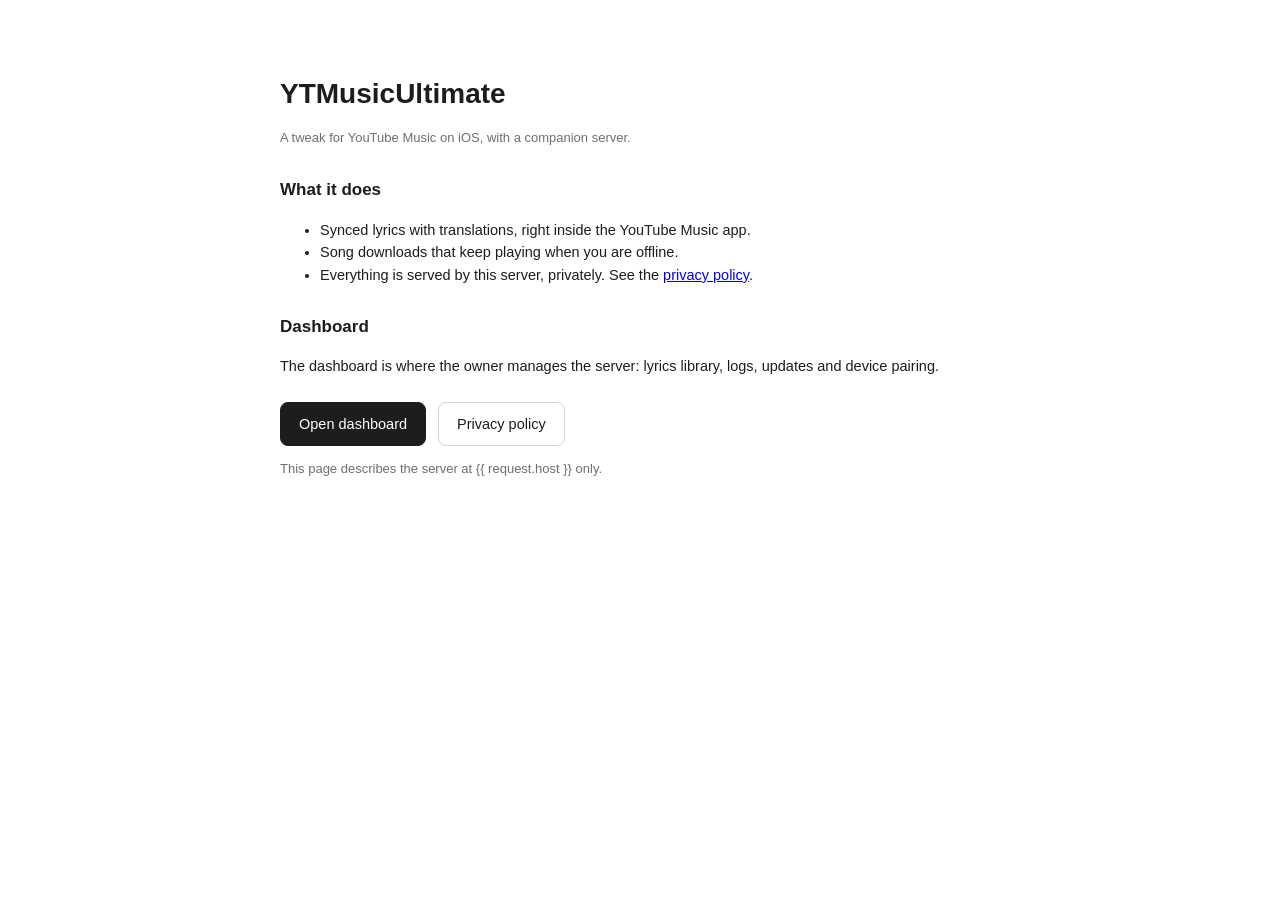
<file: templates/landing.html>
<!DOCTYPE html>
<html lang="en">
<head>
  <meta charset="utf-8">
  <meta name="viewport" content="width=device-width, initial-scale=1">
  <title>YTMusicUltimate</title>
  <style>
    body { font-family: -apple-system, "Segoe UI", Roboto, sans-serif; max-width: 720px; margin: 0 auto; padding: 32px 20px 64px; color: #1d1d1f; line-height: 1.55; background: #fff; }
    h1 { font-size: 28px; margin: 40px 0 6px; }
    h2 { font-size: 17px; margin: 28px 0 8px; }
    p, li { font-size: 14.5px; }
    .muted { color: #6e6e73; font-size: 13px; }
    .btns { margin: 24px 0 8px; display: flex; gap: 12px; flex-wrap: wrap; }
    .btn { display: inline-block; padding: 10px 18px; border-radius: 8px; font-size: 14.5px; text-decoration: none; border: 1px solid #d2d2d7; color: #1d1d1f; }
    .btn.primary { background: #1d1d1f; border-color: #1d1d1f; color: #fff; }
  </style>
</head>
<body>
  <h1>YTMusicUltimate</h1>
  <p class="muted">A tweak for YouTube Music on iOS, with a companion server.</p>

  <h2>What it does</h2>
  <ul>
    <li>Synced lyrics with translations, right inside the YouTube Music app.</li>
    <li>Song downloads that keep playing when you are offline.</li>
    <li>Everything is served by this server, privately. See the <a href="/privacy">privacy policy</a>.</li>
  </ul>

  <h2>Dashboard</h2>
  <p>The dashboard is where the owner manages the server: lyrics library, logs, updates and device pairing.</p>
  <div class="btns">
    <a class="btn primary" href="/login">Open dashboard</a>
    <a class="btn" href="/privacy">Privacy policy</a>
  </div>

  <p class="muted">This page describes the server at {{ request.host }} only.</p>
</body>
</html>
</file>
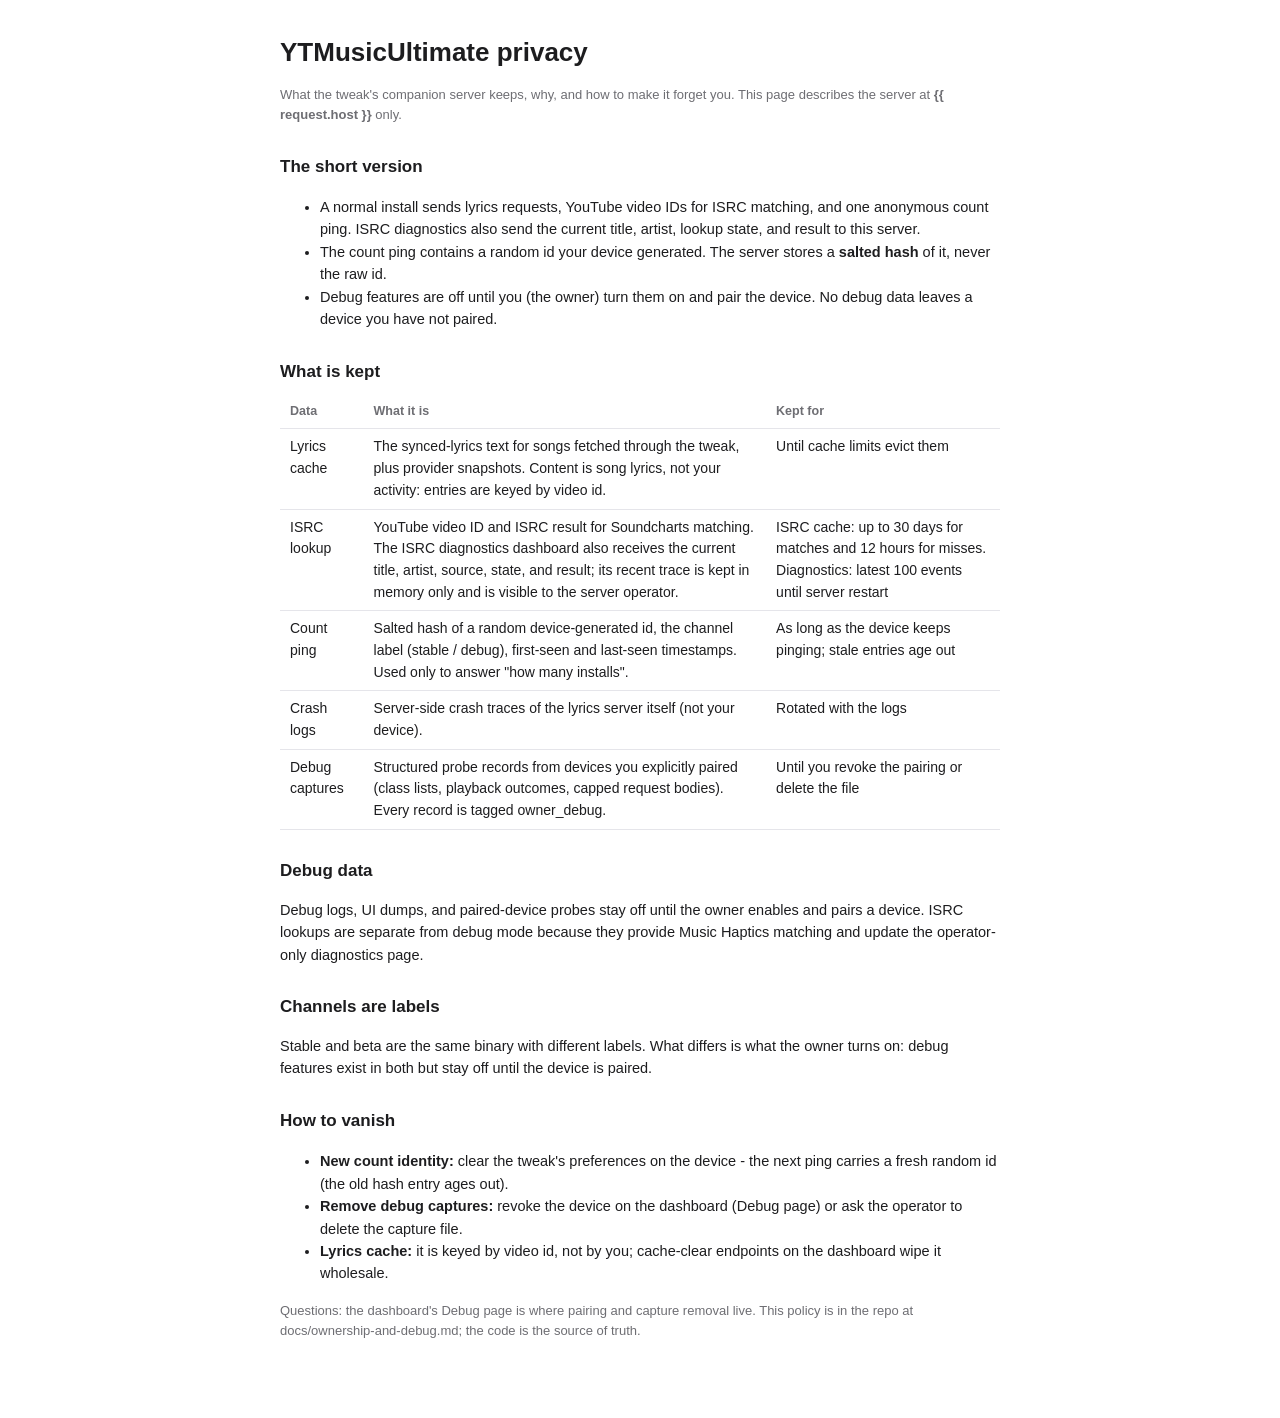
<file: templates/privacy.html>
<!DOCTYPE html>
<html lang="en">
<head>
<meta charset="utf-8">
<meta name="viewport" content="width=device-width, initial-scale=1">
<title>YTMusicUltimate - Privacy</title>
<style>
  body { font-family: -apple-system, "Segoe UI", Roboto, sans-serif; max-width: 720px; margin: 0 auto; padding: 32px 20px 64px; color: #1d1d1f; line-height: 1.55; background: #fff; }
  h1 { font-size: 26px; margin: 0 0 4px; }
  h2 { font-size: 17px; margin: 28px 0 8px; }
  p, li { font-size: 14.5px; }
  .muted { color: #6e6e73; font-size: 13px; }
  code { background: #f5f5f7; padding: 1px 5px; border-radius: 4px; font-size: 13px; }
  table { border-collapse: collapse; width: 100%; font-size: 14px; margin: 10px 0; }
  th, td { text-align: left; padding: 7px 10px; border-bottom: 1px solid #e5e5ea; vertical-align: top; }
  th { color: #6e6e73; font-weight: 600; font-size: 12.5px; }
</style>
</head>
<body>
  <h1>YTMusicUltimate privacy</h1>
  <p class="muted">What the tweak's companion server keeps, why, and how to make it forget you. This page describes the server at <b>{{ request.host }}</b> only.</p>

  <h2>The short version</h2>
  <ul>
    <li>A normal install sends lyrics requests, YouTube video IDs for ISRC matching, and one anonymous count ping. ISRC diagnostics also send the current title, artist, lookup state, and result to this server.</li>
    <li>The count ping contains a random id your device generated. The server stores a <b>salted hash</b> of it, never the raw id.</li>
    <li>Debug features are off until you (the owner) turn them on and pair the device. No debug data leaves a device you have not paired.</li>
  </ul>

  <h2>What is kept</h2>
  <table>
    <tr><th>Data</th><th>What it is</th><th>Kept for</th></tr>
    <tr><td>Lyrics cache</td><td>The synced-lyrics text for songs fetched through the tweak, plus provider snapshots. Content is song lyrics, not your activity: entries are keyed by video id.</td><td>Until cache limits evict them</td></tr>
    <tr><td>ISRC lookup</td><td>YouTube video ID and ISRC result for Soundcharts matching. The ISRC diagnostics dashboard also receives the current title, artist, source, state, and result; its recent trace is kept in memory only and is visible to the server operator.</td><td>ISRC cache: up to 30 days for matches and 12 hours for misses. Diagnostics: latest 100 events until server restart</td></tr>
    <tr><td>Count ping</td><td>Salted hash of a random device-generated id, the channel label (stable / debug), first-seen and last-seen timestamps. Used only to answer "how many installs".</td><td>As long as the device keeps pinging; stale entries age out</td></tr>
    <tr><td>Crash logs</td><td>Server-side crash traces of the lyrics server itself (not your device).</td><td>Rotated with the logs</td></tr>
    <tr><td>Debug captures</td><td>Structured probe records from devices you explicitly paired (class lists, playback outcomes, capped request bodies). Every record is tagged owner_debug.</td><td>Until you revoke the pairing or delete the file</td></tr>
  </table>

  <h2>Debug data</h2>
  <p>Debug logs, UI dumps, and paired-device probes stay off until the owner enables and pairs a device. ISRC lookups are separate from debug mode because they provide Music Haptics matching and update the operator-only diagnostics page.</p>

  <h2>Channels are labels</h2>
  <p>Stable and beta are the same binary with different labels. What differs is what the owner turns on: debug features exist in both but stay off until the device is paired.</p>

  <h2>How to vanish</h2>
  <ul>
    <li><b>New count identity:</b> clear the tweak's preferences on the device - the next ping carries a fresh random id (the old hash entry ages out).</li>
    <li><b>Remove debug captures:</b> revoke the device on the dashboard (Debug page) or ask the operator to delete the capture file.</li>
    <li><b>Lyrics cache:</b> it is keyed by video id, not by you; cache-clear endpoints on the dashboard wipe it wholesale.</li>
  </ul>

  <p class="muted">Questions: the dashboard's Debug page is where pairing and capture removal live. This policy is in the repo at docs/ownership-and-debug.md; the code is the source of truth.</p>
</body>
</html>
</file>
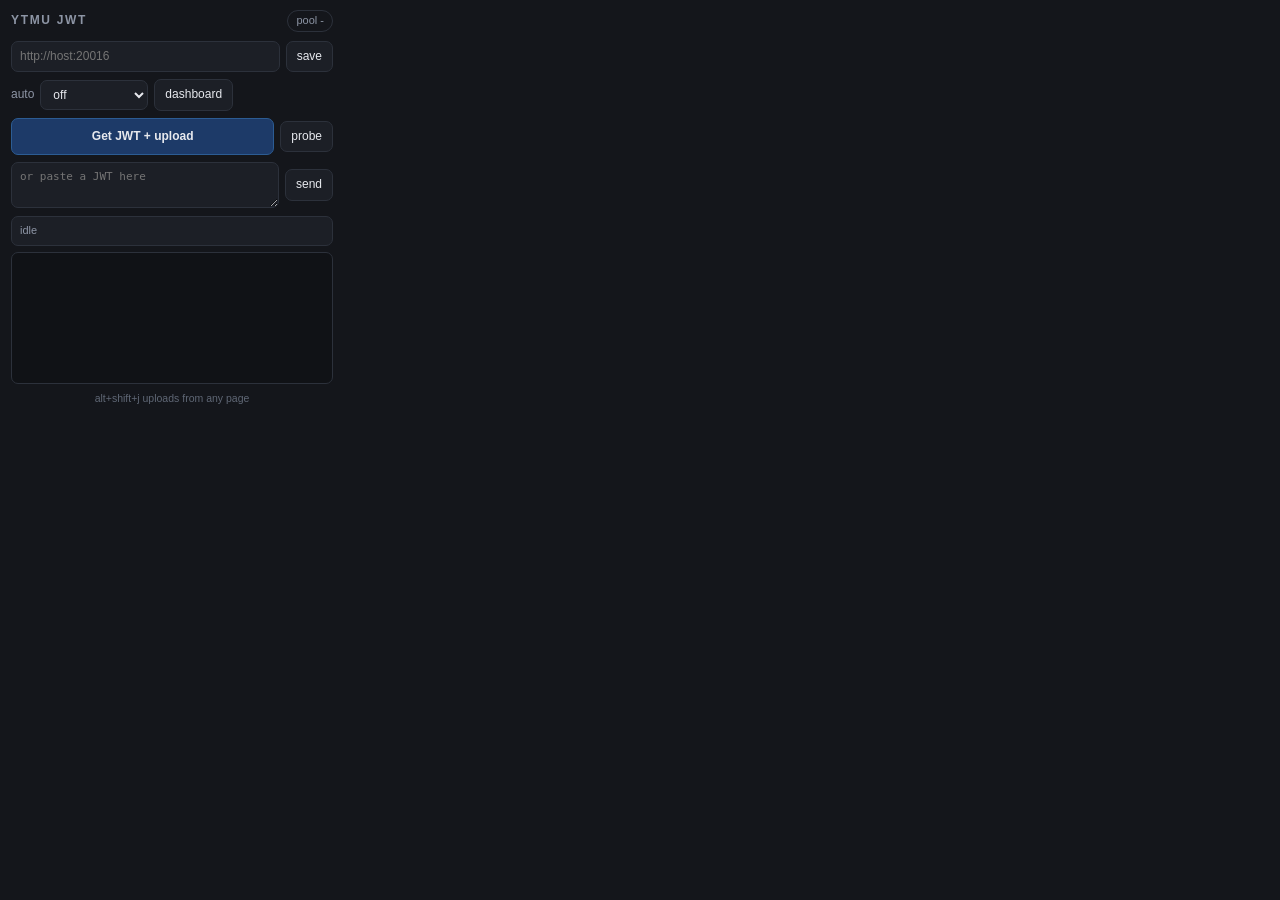
<file: tools/jwt-uploader/popup.html>
<!doctype html>
<html lang="en">
<head>
<meta charset="utf-8">
<title>YTMU JWT</title>
<link rel="stylesheet" href="popup.css">
</head>
<body>
  <header>
    <h1>YTMU JWT</h1>
    <span id="chip" class="chip" title="tokens in the server pool">pool -</span>
  </header>

  <div class="row">
    <input id="server" type="text" spellcheck="false" autocomplete="off" placeholder="http://host:20016">
    <button id="save" class="ghost" title="Save the server url">save</button>
  </div>

  <div class="row">
    <label for="auto" class="lbl">auto</label>
    <select id="auto">
      <option value="0">off</option>
      <option value="15">every 15 min</option>
      <option value="30">every 30 min</option>
      <option value="60">every hour</option>
      <option value="180">every 3 h</option>
    </select>
    <button id="dash" class="ghost" title="Open the dashboard">dashboard</button>
  </div>

  <div class="row main">
    <button id="upload" class="primary">Get JWT + upload</button>
    <button id="probe" class="ghost" title="Re-probe every pooled token, evicting the dead ones">probe</button>
  </div>

  <div class="row">
    <textarea id="token" rows="2" spellcheck="false" placeholder="or paste a JWT here"></textarea>
    <button id="send" class="ghost">send</button>
  </div>

  <div id="status" class="status">idle</div>
  <pre id="log" class="log"></pre>
  <footer>alt+shift+j uploads from any page</footer>

  <script src="popup.js"></script>
</body>
</html>
</file>
<file: tools/jwt-uploader/popup.css>
:root {
  --bg: #14161b;
  --panel: #1c1f26;
  --line: #2c313b;
  --ink: #e7e9ee;
  --dim: #8d95a5;
  --ok: #4cc38a;
  --fail: #e5544b;
  --warn: #d9a441;
  --accent: #4c8dff;
}

* { box-sizing: border-box; }

body {
  width: 344px;
  margin: 0;
  padding: 10px 11px 9px;
  background: var(--bg);
  color: var(--ink);
  font: 12px/1.45 -apple-system, "Segoe UI", Roboto, sans-serif;
}

header {
  display: flex;
  align-items: center;
  justify-content: space-between;
  margin-bottom: 9px;
}

h1 {
  margin: 0;
  font-size: 12px;
  font-weight: 700;
  letter-spacing: 0.14em;
  text-transform: uppercase;
  color: var(--dim);
}

.chip {
  padding: 2px 8px;
  border: 1px solid var(--line);
  border-radius: 999px;
  font-size: 11px;
  font-variant-numeric: tabular-nums;
  color: var(--dim);
}

.chip.ok { color: var(--ok); border-color: #2c5c45; }
.chip.empty { color: var(--warn); border-color: #5c4a25; }

.row {
  display: flex;
  align-items: center;
  gap: 6px;
  margin-bottom: 7px;
}

.row.main { margin-top: 2px; }

input[type="text"], select, textarea {
  flex: 1 1 auto;
  min-width: 0;
  padding: 6px 8px;
  border: 1px solid var(--line);
  border-radius: 7px;
  background: var(--panel);
  color: var(--ink);
  font: inherit;
  outline: none;
}

input[type="text"]:focus, select:focus, textarea:focus {
  border-color: var(--accent);
}

textarea {
  resize: vertical;
  font-family: ui-monospace, SFMono-Regular, Consolas, monospace;
  font-size: 11px;
}

.lbl { color: var(--dim); flex: 0 0 auto; }

select { flex: 0 0 108px; }

button {
  flex: 0 0 auto;
  padding: 6px 10px;
  border: 1px solid var(--line);
  border-radius: 7px;
  background: var(--panel);
  color: var(--ink);
  font: inherit;
  cursor: pointer;
}

button:hover:not(:disabled) { border-color: #454c59; }
button:disabled { opacity: 0.45; cursor: default; }

button.primary {
  flex: 1 1 auto;
  padding: 9px 10px;
  border-color: #2c5c93;
  background: #1d3a68;
  font-weight: 600;
}

button.primary:hover:not(:disabled) { background: #24467d; }

.status {
  margin: 8px 0 6px;
  padding: 6px 8px;
  border-radius: 7px;
  background: var(--panel);
  border: 1px solid var(--line);
  color: var(--dim);
  font-size: 11px;
  word-break: break-word;
}

.status.ok { color: var(--ok); border-color: #2c5c45; }
.status.fail { color: var(--fail); border-color: #6b2f2c; }
.status.busy { color: var(--warn); border-color: #5c4a25; }

.log {
  height: 132px;
  margin: 0;
  padding: 7px 8px;
  overflow-y: auto;
  border: 1px solid var(--line);
  border-radius: 7px;
  background: #101216;
  color: var(--dim);
  font: 10.5px/1.55 ui-monospace, SFMono-Regular, Consolas, monospace;
  white-space: pre-wrap;
  word-break: break-word;
}

.log .t { color: #5f6775; }
.log .ok { color: var(--ok); }
.log .fail { color: var(--fail); }
.log .req { color: var(--accent); }
.log .music { color: #b48ce8; }

footer {
  margin-top: 7px;
  color: #5f6775;
  font-size: 10.5px;
  text-align: center;
}
</file>
